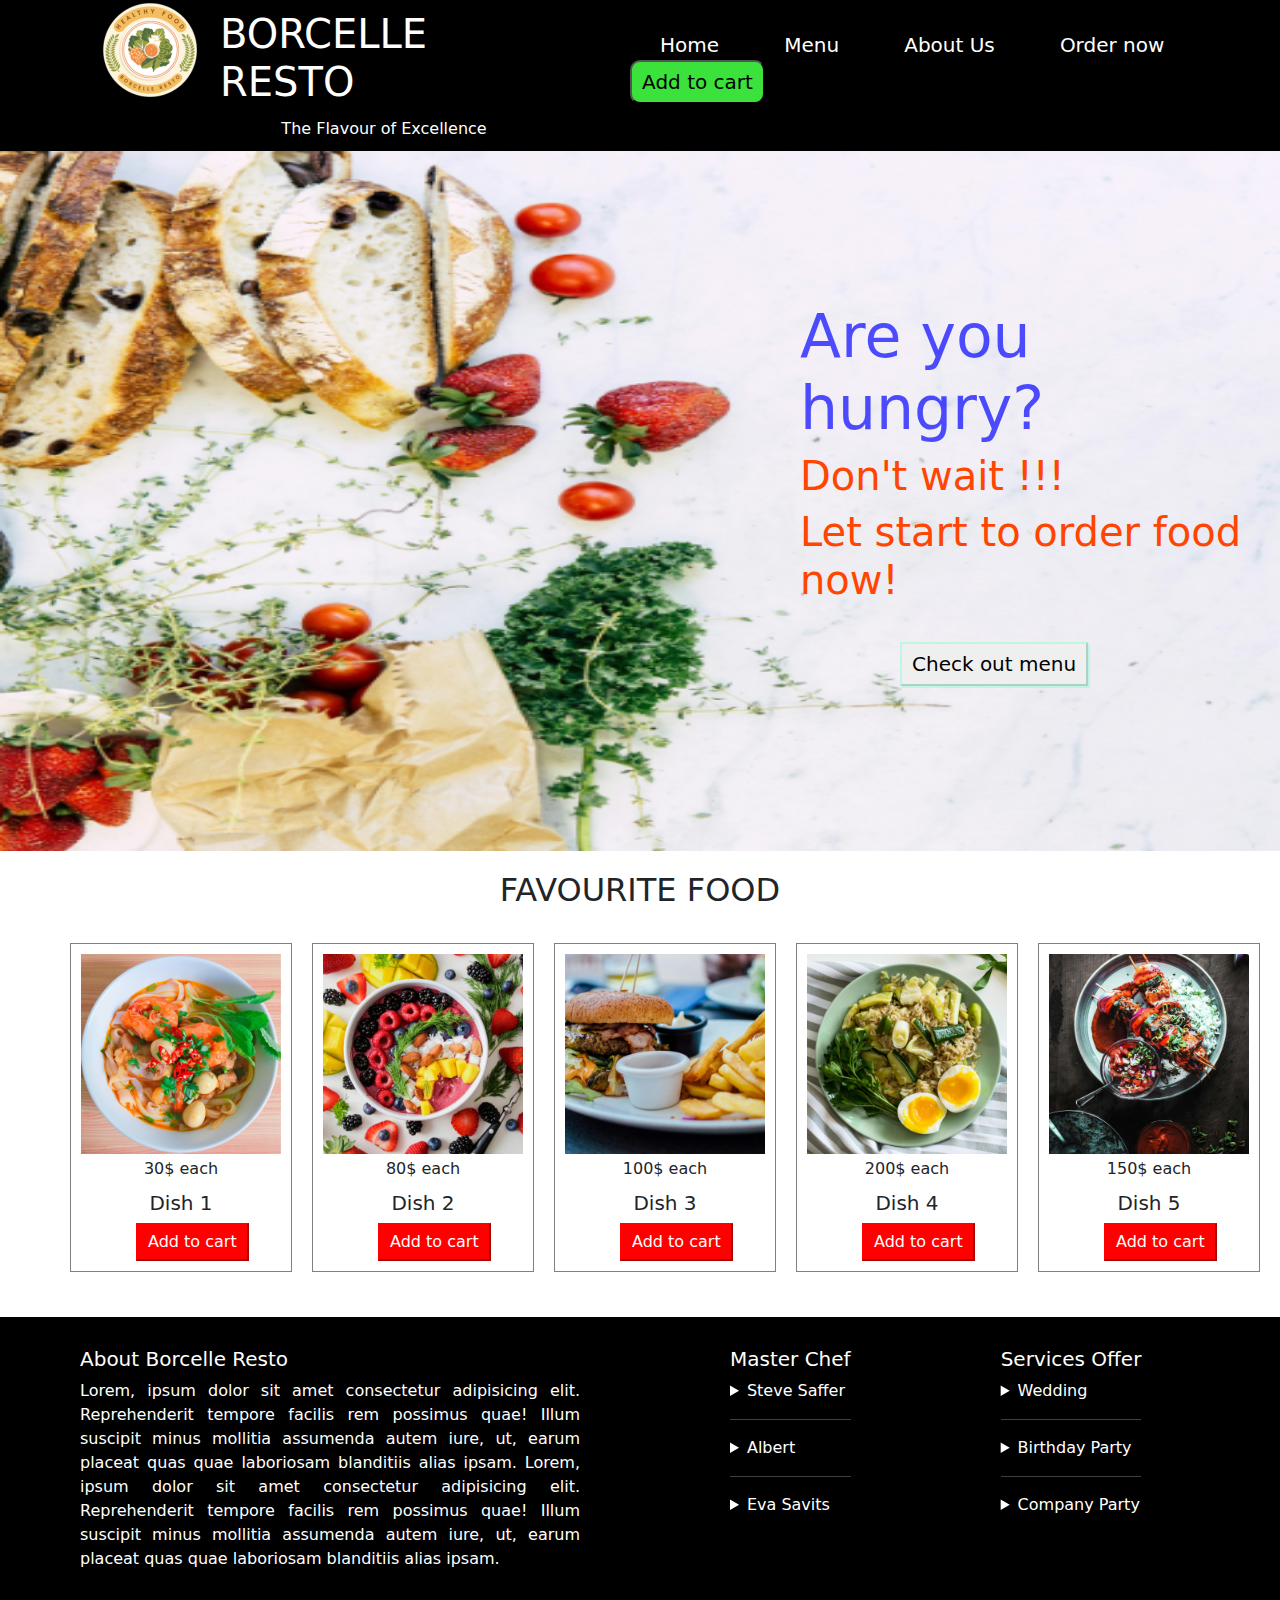
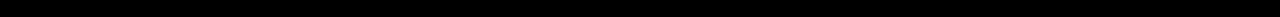
<file: index.html>
<!DOCTYPE html>
<html lang="en">
<head>
    <meta charset="UTF-8">
    <meta name="viewport" content="width=device-width, initial-scale=1.0">
    <title>Food Delivery Website</title>
    <link rel="stylesheet" href="css/style.css">
    <link href="https://cdn.jsdelivr.net/npm/bootstrap@5.3.3/dist/css/bootstrap.min.css" rel="stylesheet" integrity="sha384-QWTKZyjpPEjISv5WaRU9OFeRpok6YctnYmDr5pNlyT2bRjXh0JMhjY6hW+ALEwIH" crossorigin="anonymous">
    <script src="https://cdn.jsdelivr.net/npm/bootstrap@5.3.3/dist/js/bootstrap.bundle.min.js" integrity="sha384-YvpcrYf0tY3lHB60NNkmXc5s9fDVZLESaAA55NDzOxhy9GkcIdslK1eN7N6jIeHz" crossorigin="anonymous"></script>
</head>
<body>
    <nav>
        <div class="display">
            <div>
                <img class="logo" src="assets/food logo.png">
            </div>
            <div class="rest-name">
                <h1>BORCELLE RESTO</h1>
                <h6>The Flavour of Excellence</h6>
            </div>
            <div>
            <ul class="display-menu">
                <a href="index.html" target="_blank"><li>Home</li></a>
                <a href="menu.html" target="_blank"><li>Menu</li></a>
                <a href="about us.html" target="_blank"><li>About Us</li></a>
                <a href="contact page.html" target="_blank"><li>Order now</li></a>
                <button>Add to cart</button>
            </ul>
            </div>
        </div>
    </nav>
    <section>
        <div>
            <div>
                <img class="main-image" src="assets/Image.png">
            </div>
            <div class="main-content">
                <h2>Are you hungry?</h2>
                <h3>Don't wait !!!</h3>
                <h3>Let start to order food now!</h3>
                <button>Check out menu</button>
            </div>
        </div>
        <div class="favourite-dish">
            <div>
                <h2>FAVOURITE FOOD</h2>
            </div>
            <div>
                <div class="fav">
                    <div>
                        <img class="dish" src="assets/dish 1.png">
                        <h6>30$ each</h6>
                        <h5>Dish 1</h5>
                        <button>Add to cart</button>
                    </div>
                    <div>
                        <img class="dish" src="assets/dish 2.png">
                        <h6>80$ each</h6>
                        <h5>Dish 2</h5>
                        <button>Add to cart</button>
                    </div>
                    <div>
                        <img class="dish" src="assets/dish 3.png">
                        <h6>100$ each</h6>
                        <h5>Dish 3</h5>
                        <button>Add to cart</button>
                    </div>
                    <div>
                        <img class="dish" src="assets/dish 4.png">
                        <h6>200$ each</h6>
                        <h5>Dish 4</h5>
                        <button>Add to cart</button>
                    </div>
                    <div>
                        <img class="dish" src="assets/dish 5.png">
                        <h6>150$ each</h6>
                        <h5>Dish 5</h5>
                        <button>Add to cart</button>
                    </div>
                </div>
            </div>
        </div>
    </section>
    <footer>
        <div class="footer-section">
            <div>
                <h5>About Borcelle Resto</h5>
                <p class="about-us">Lorem, ipsum dolor sit amet consectetur adipisicing elit. Reprehenderit tempore facilis rem possimus quae! Illum suscipit minus mollitia assumenda autem iure, ut, earum placeat quas quae laboriosam blanditiis alias ipsam.
                    Lorem, ipsum dolor sit amet consectetur adipisicing elit. Reprehenderit tempore facilis rem possimus quae! Illum suscipit minus mollitia assumenda autem iure, ut, earum placeat quas quae laboriosam blanditiis alias ipsam.
                </p>
            </div>
            <div class="master-chef">
                <h5>Master Chef</h5>
                <div>
                    <details>
                        <summary>Steve Saffer</summary>
                        <p>Lorem ipsum dolor sit amet, consectetur adipisicing elit. Minima natus consequatur repellendus error voluptatibus, rem voluptatum expedita consectetur qui, tempora iste placeat, vero aliquam tenetur sit ab et dolorem possimus!</p>
                    </details>
                </div>
                <hr>
                <div>
                    <details>
                        <summary>Albert</summary>
                        <p>Lorem ipsum dolor sit amet consectetur, adipisicing elit. Quia eligendi corrupti alias, commodi nihil quae minus vel magni optio sed aliquid, dicta quis soluta fugiat atque possimus laborum aperiam doloremque.</p>
                    </details>
                </div>
                <hr>
                <div>
                    <details>
                        <summary>Eva Savits</summary>
                        <p>Lorem ipsum dolor sit amet consectetur adipisicing elit. Non velit officiis molestiae rerum saepe. Voluptate illum neque praesentium quisquam saepe, veniam nemo quod iste natus dolore tempora corrupti consequatur quis.</p>
                    </details>
                </div>
            </div>
            <div>
                <h5>Services Offer</h5>
                <div>
                    <details>
                        <summary>Wedding</summary>
                        <p>Lorem ipsum dolor sit amet, consectetur adipisicing elit. Minima natus consequatur repellendus error voluptatibus, rem voluptatum expedita consectetur qui, tempora iste placeat, vero aliquam tenetur sit ab et dolorem possimus!</p>
                    </details>
                </div>
                <hr>
                <div>
                    <details>
                        <summary>Birthday Party</summary>
                        <p>Lorem ipsum dolor sit amet consectetur, adipisicing elit. Quia eligendi corrupti alias, commodi nihil quae minus vel magni optio sed aliquid, dicta quis soluta fugiat atque possimus laborum aperiam doloremque.</p>
                    </details>
                </div>
                <hr>
                <div>
                    <details>
                        <summary>Company Party</summary>
                        <p>Lorem ipsum dolor sit amet consectetur adipisicing elit. Non velit officiis molestiae rerum saepe. Voluptate illum neque praesentium quisquam saepe, veniam nemo quod iste natus dolore tempora corrupti consequatur quis.</p>
                    </details>
                </div>
            </div>
        </div>
    </footer>
</body>
</html>
</file>
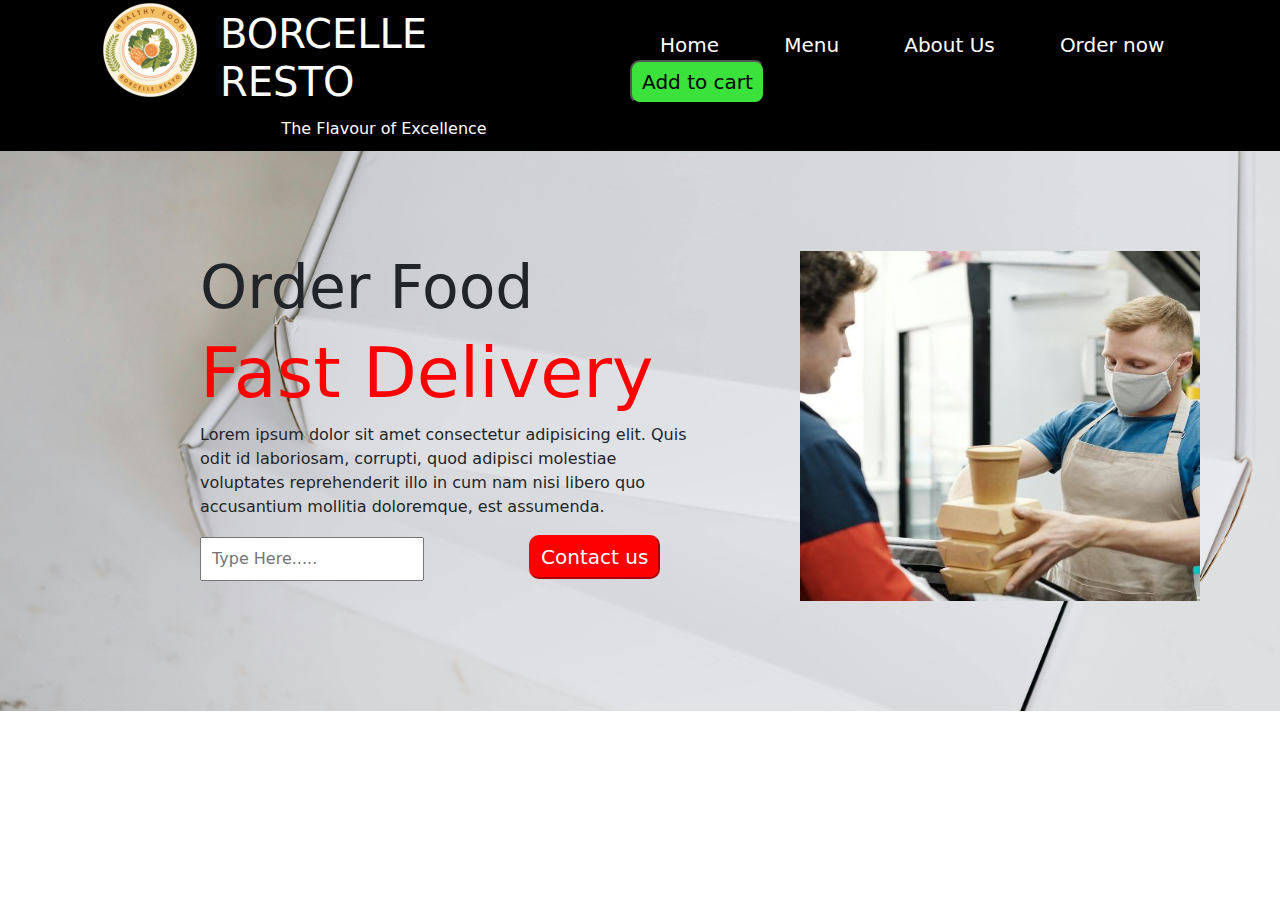
<file: contact page.html>
<!DOCTYPE html>
<html lang="en">
<head>
    <meta charset="UTF-8">
    <meta name="viewport" content="width=device-width, initial-scale=1.0">
    <title>Contact us</title>
    <link rel="stylesheet" href="css/style.css">
    <link href="https://cdn.jsdelivr.net/npm/bootstrap@5.3.3/dist/css/bootstrap.min.css" rel="stylesheet" integrity="sha384-QWTKZyjpPEjISv5WaRU9OFeRpok6YctnYmDr5pNlyT2bRjXh0JMhjY6hW+ALEwIH" crossorigin="anonymous">
    <script src="https://cdn.jsdelivr.net/npm/bootstrap@5.3.3/dist/js/bootstrap.bundle.min.js" integrity="sha384-YvpcrYf0tY3lHB60NNkmXc5s9fDVZLESaAA55NDzOxhy9GkcIdslK1eN7N6jIeHz" crossorigin="anonymous"></script>
    <link rel="icon" href="https://cdnjs.cloudflare.com/ajax/libs/font-awesome/6.6.0/css/all.min.css">
</head>
<body>
    <nav>
        <div class="display">
            <div>
                <img class="logo" src="assets/food logo.png">
            </div>
            <div class="rest-name">
                <h1>BORCELLE RESTO</h1>
                <h6>The Flavour of Excellence</h6>
            </div>
            <div>
            <ul class="display-menu">
                <a href="index.html" target="_blank"><li>Home</li></a>
                <a href="menu.html" target="_blank"><li>Menu</li></a>
                <a href="about us.html" target="_blank"><li>About Us</li></a>
                <a href="contact page.html" target="_blank"><li>Order now</li></a>
                <button>Add to cart</button>
            </ul>
            </div>
        </div>
    </nav>
    <div class="orders">
        <div class="orderme">
            <h1>Order Food</h1>
            <h2>Fast Delivery</h2>
            <p>Lorem ipsum dolor sit amet consectetur adipisicing elit. Quis odit id laboriosam, corrupti, quod adipisci molestiae voluptates reprehenderit illo in cum nam nisi libero quo accusantium mollitia doloremque, est assumenda.</p>
            <input placeholder="Type Here.....">
            <a href="order page.html"><button onclick="submit">Contact us</button></a>
        </div>
        <div>
            <img src="assets/orders.jpg">
        </div>
    </div>
</body>
</html>
</file>
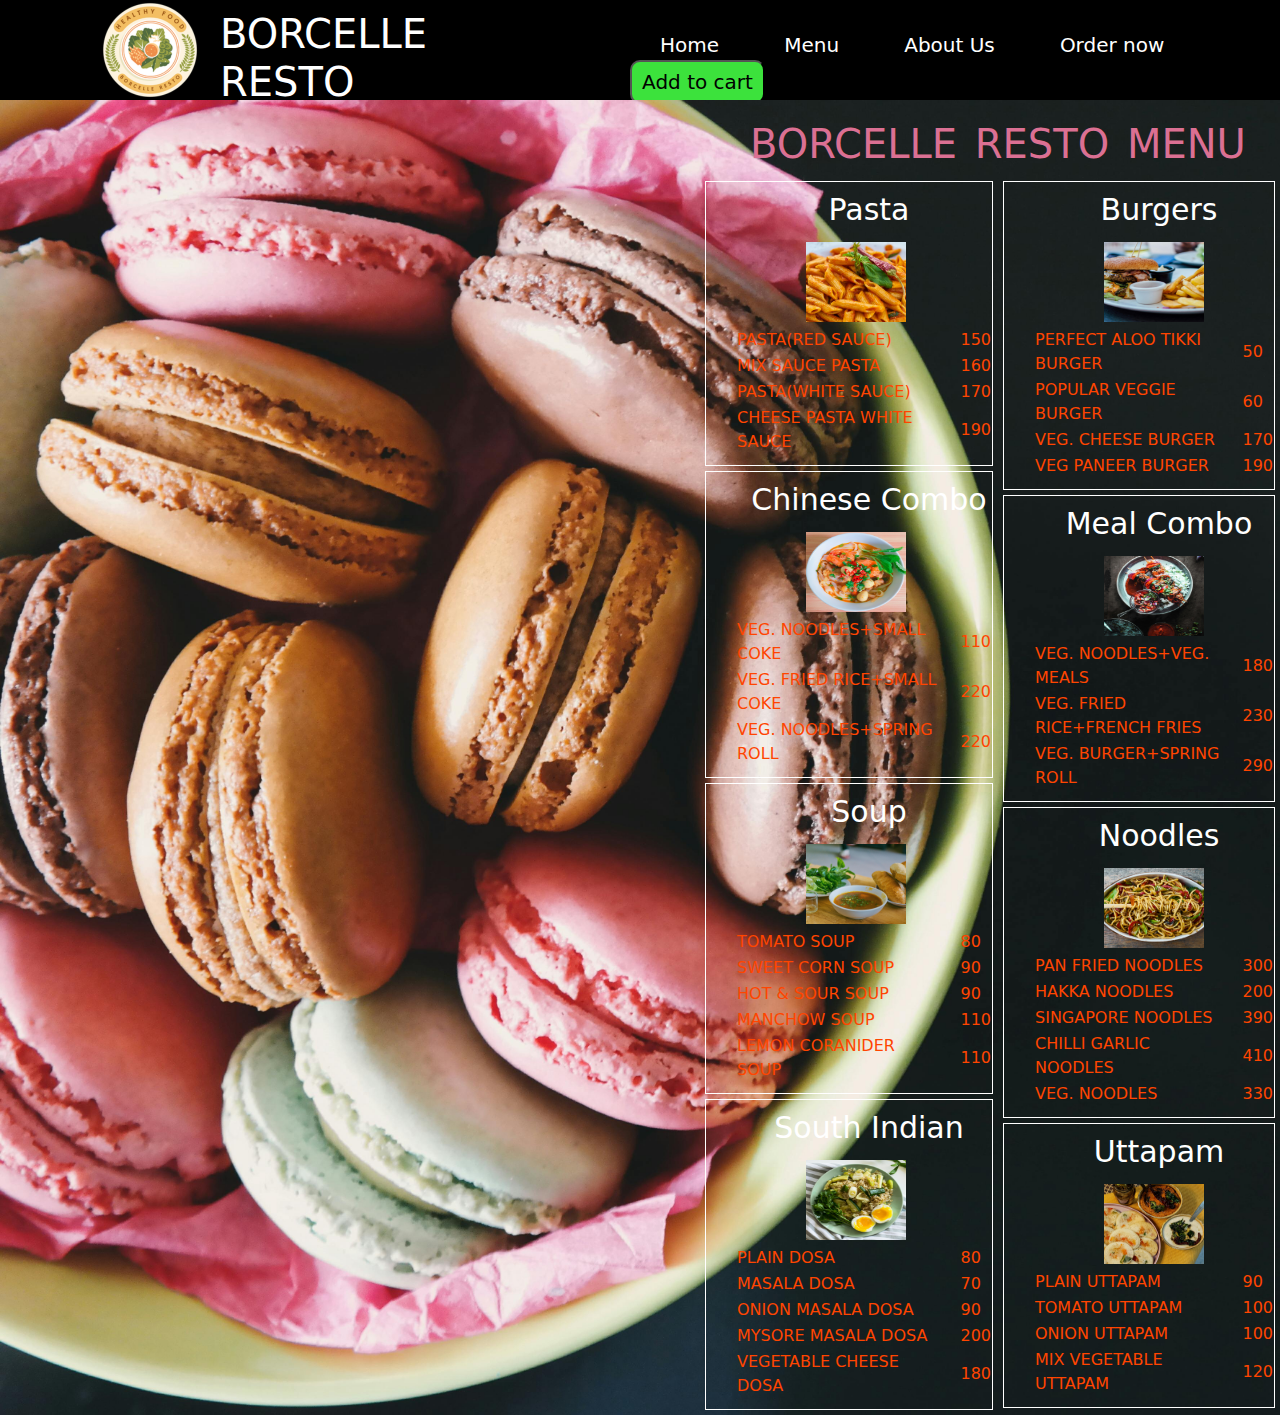
<file: menu.html>
<!DOCTYPE html>
<html lang="en">
<head>
    <meta charset="UTF-8">
    <meta name="viewport" content="width=device-width, initial-scale=1.0">
    <title>Borcelle Resto Menu</title>
    <link rel="stylesheet" href="css/style.css">
    <link href="https://cdn.jsdelivr.net/npm/bootstrap@5.3.3/dist/css/bootstrap.min.css" rel="stylesheet" integrity="sha384-QWTKZyjpPEjISv5WaRU9OFeRpok6YctnYmDr5pNlyT2bRjXh0JMhjY6hW+ALEwIH" crossorigin="anonymous">
    <script src="https://cdn.jsdelivr.net/npm/bootstrap@5.3.3/dist/js/bootstrap.bundle.min.js" integrity="sha384-YvpcrYf0tY3lHB60NNkmXc5s9fDVZLESaAA55NDzOxhy9GkcIdslK1eN7N6jIeHz" crossorigin="anonymous"></script>
</head>
<body>
    <nav>
        <div class="display">
            <div>
                <img class="logo" src="assets/food logo.png">
            </div>
            <div class="rest-name">
                <h1>BORCELLE RESTO</h1>
                <h6>The Flavour of Excellence</h6>
            </div>
            <div>
            <ul class="display-menu">
                <a href="index.html" target="_blank"><li>Home</li></a>
                <a href="menu.html" target="_blank"><li>Menu</li></a>
                <a href="about us.html" target="_blank"><li>About Us</li></a>
                <a href="contact page.html" target="_blank"><li>Order now</li></a>
                <button>Add to cart</button>
            </ul>
            </div>
        </div>
    </nav>
    <div class="menu-img">
        <h1>BORCELLE RESTO MENU</h1>
        <div class="list-menu">
            <div>
                <div>
                    <fieldset>
                        <legend>Pasta</legend>
                        <img src="assets/pasta.png">
                        <table>
                            <tr>
                                <td>PASTA(RED SAUCE)</td>
                                <td class="rate">150</td>
                            </tr>
                            <tr>
                                <td>MIX SAUCE PASTA</td>
                                <td class="rate">160</td>
                            </tr>
                            <tr>
                                <td>PASTA(WHITE SAUCE)</td>
                                <td class="rate">170</td>
                            </tr>
                            <tr>
                                <td>CHEESE PASTA WHITE SAUCE</td>
                                <td class="rate">190</td>
                            </tr>
                        </table>
                    </fieldset>
                </div>
                <div>
                    <fieldset>
                        <legend>Chinese Combo</legend>
                        <img src="assets/dish 1.png">
                        <table>
                            <tr>
                                <td>VEG. NOODLES+SMALL COKE</td>
                                <td class="rate">110</td>
                            </tr>
                            <tr>
                                <td>VEG. FRIED RICE+SMALL COKE</td>
                                <td class="rate">220</td>
                            </tr>
                            <tr>
                                <td>VEG. NOODLES+SPRING ROLL</td>
                                <td class="rate">220</td>
                            </tr>
                        </table>
                    </fieldset>
                </div>
                <div>
                    <fieldset>
                        <legend>Soup</legend>
                        <img src="assets/soup.png">
                        <table>
                            <tr>
                                <td>TOMATO SOUP</td>
                                <td class="rate">80</td>
                            </tr>
                            <tr>
                                <td>SWEET CORN SOUP</td>
                                <td class="rate">90</td>
                            </tr>
                            <tr>
                                <td>HOT & SOUR SOUP</td>
                                <td class="rate">90</td>
                            </tr>
                            <tr>
                                <td>MANCHOW SOUP</td>
                                <td class="rate">110</td>
                            </tr>
                            <tr>
                                <td>LEMON CORANIDER SOUP</td>
                                <td class="rate">110</td>
                            </tr>
                        </table>
                    </fieldset>
                </div>
                <div>
                    <fieldset>
                        <legend>South Indian</legend>
                        <img src="assets/dish 4.png">
                        <table>
                            <tr>
                                <td>PLAIN DOSA</td>
                                <td class="rate">80</td>
                            </tr>
                            <tr>
                                <td>MASALA DOSA</td>
                                <td class="rate">70</td>
                            </tr>
                            <tr>
                                <td>ONION MASALA DOSA</td>
                                <td class="rate">90</td>
                            </tr>
                            <tr>
                                <td>MYSORE MASALA DOSA</td>
                                <td class="rate">200</td>
                            </tr>
                            <tr>
                                <td>VEGETABLE CHEESE DOSA</td>
                                <td class="rate">180</td>
                            </tr>
                        </table>
                    </fieldset>
                </div>
            </div>
            <div>
                <div>
                    <fieldset>
                        <legend>Burgers</legend>
                        <img src="assets/dish 3.png">
                        <table>
                            <tr>
                                <td>PERFECT ALOO TIKKI BURGER</td>
                                <td class="rate">50</td>
                            </tr>
                            <tr>
                                <td>POPULAR VEGGIE BURGER</td>
                                <td class="rate">60</td>
                            </tr>
                            <tr>
                                <td>VEG. CHEESE BURGER</td>
                                <td class="rate">170</td>
                            </tr>
                            <tr>
                                <td>VEG PANEER BURGER</td>
                                <td class="rate">190</td>
                            </tr>
                        </table>
                    </fieldset>
                </div>
                <div>
                    <fieldset>
                        <legend>Meal Combo</legend>
                        <img src="assets/dish 5.png">
                        <table>
                            <tr>
                                <td>VEG. NOODLES+VEG. MEALS</td>
                                <td class="rate">180</td>
                            </tr>
                            <tr>
                                <td>VEG. FRIED RICE+FRENCH FRIES</td>
                                <td class="rate">230</td>
                            </tr>
                            <tr>
                                <td>VEG. BURGER+SPRING ROLL</td>
                                <td class="rate">290</td>
                            </tr>
                        </table>
                    </fieldset>
                </div>
                <div>
                    <fieldset>
                        <legend>Noodles</legend>
                        <table>
                            <img src="assets/noodles.png">
                            <tr>
                                <td>PAN FRIED NOODLES</td>
                                <td class="rate">300</td>
                            </tr>
                            <tr>
                                <td>HAKKA NOODLES</td>
                                <td class="rate">200</td>
                            </tr>
                            <tr>
                                <td>SINGAPORE NOODLES</td>
                                <td class="rate">390</td>
                            </tr>
                            <tr>
                                <td>CHILLI GARLIC NOODLES</td>
                                <td class="rate">410</td>
                            </tr>
                            <tr>
                                <td>VEG. NOODLES</td>
                                <td class="rate">330</td>
                            </tr>
                        </table>
                    </fieldset>
                </div>
                <div>
                    <fieldset>
                        <legend>Uttapam</legend>
                        <img src="assets/uttapam.png">
                        <table>
                            <tr>
                                <td>PLAIN UTTAPAM</td>
                                <td class="rate">90</td>
                            </tr>
                            <tr>
                                <td>TOMATO UTTAPAM</td>
                                <td class="rate">100</td>
                            </tr>
                            <tr>
                                <td>ONION UTTAPAM</td>
                                <td class="rate">100</td>
                            </tr>
                            <tr>
                                <td>MIX VEGETABLE UTTAPAM</td>
                                <td class="rate">120</td>
                            </tr>
                        </table>
                    </fieldset>
                </div>
            </div>
        </div>
    </div>
</body>
</html>
</file>
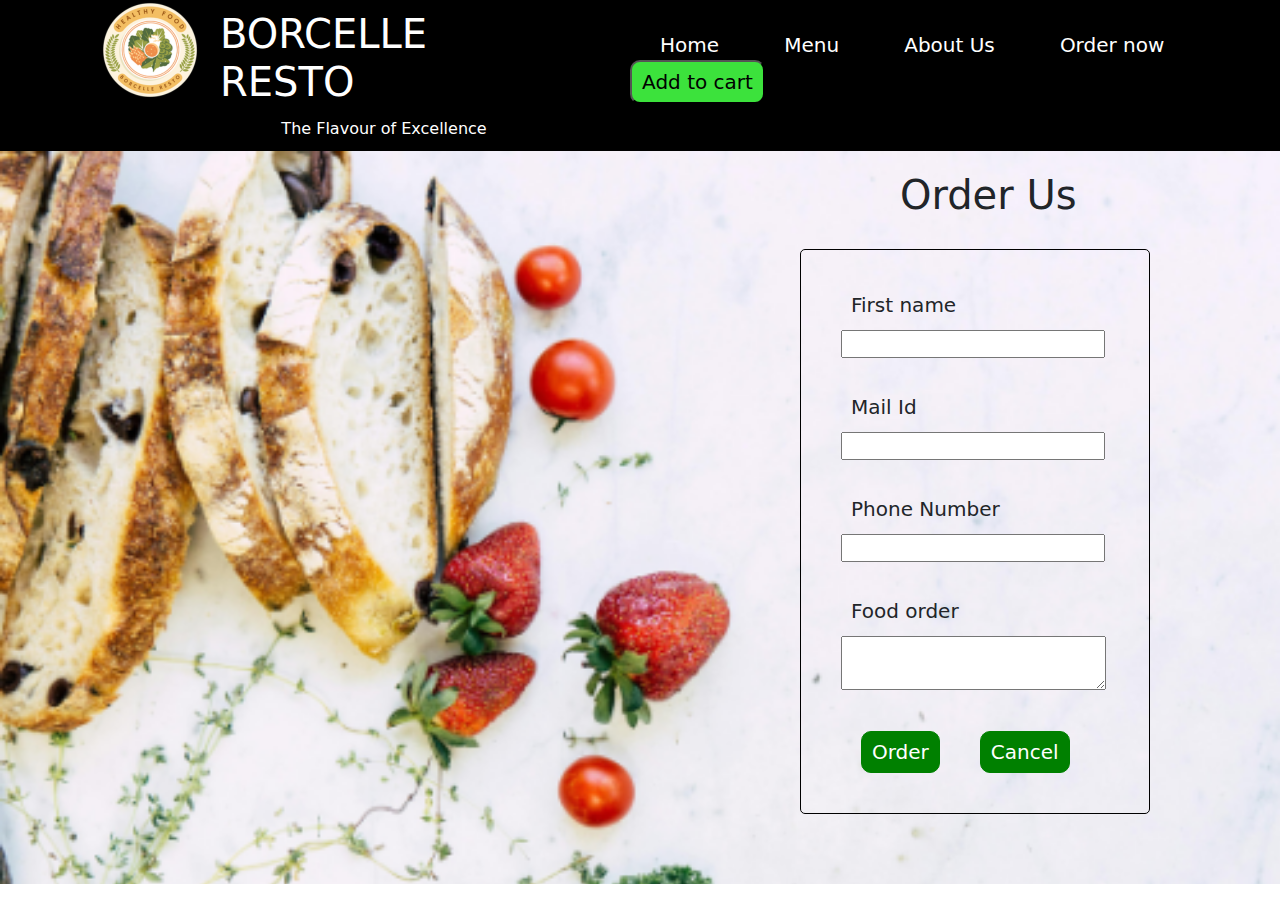
<file: order page.html>
<!DOCTYPE html>
<html lang="en">
<head>
    <meta charset="UTF-8">
    <meta name="viewport" content="width=device-width, initial-scale=1.0">
    <title>Orders</title>
    <link rel="stylesheet" href="css/style.css">
    <script src="script/script.js"></script>
    <link href="https://cdn.jsdelivr.net/npm/bootstrap@5.3.3/dist/css/bootstrap.min.css" rel="stylesheet" integrity="sha384-QWTKZyjpPEjISv5WaRU9OFeRpok6YctnYmDr5pNlyT2bRjXh0JMhjY6hW+ALEwIH" crossorigin="anonymous">
    <script src="https://cdn.jsdelivr.net/npm/bootstrap@5.3.3/dist/js/bootstrap.bundle.min.js" integrity="sha384-YvpcrYf0tY3lHB60NNkmXc5s9fDVZLESaAA55NDzOxhy9GkcIdslK1eN7N6jIeHz" crossorigin="anonymous"></script>
</head>
<body>
    <nav>
        <div class="display">
            <div>
                <img class="logo" src="assets/food logo.png">
            </div>
            <div class="rest-name">
                <h1>BORCELLE RESTO</h1>
                <h6>The Flavour of Excellence</h6>
            </div>
            <div>
            <ul class="display-menu">
                <a href="index.html" target="_blank"><li>Home</li></a>
                <a href="menu.html" target="_blank"><li>Menu</li></a>
                <a href="about us.html" target="_blank"><li>About Us</li></a>
                <a href="contact page.html" target="_blank"><li>Order now</li></a>
                <button>Add to cart</button>
            </ul>
            </div>
        </div>
    </nav>
    <div class="contactpage">
        <h1 class="call">Order Us</h1>
        <form name="validateform" action="#" method="post" onsubmit="return validationform()">
            <label for="firstname">First name</label>
            <input type="text" id="firstname" name="firstname"><br><br>
            <label for="mail">Mail Id</label>
            <input type="email" id="mail" name="mail" pattern="[a-z0-9._%+-]+@[a-z0-9.-]+\.[a-z]{2,3}$"><br><br>
            <label for="phonenumber">Phone Number</label>
            <input type="number" id="phonenumber" name="phonenumber"><br><br>
            <label for="comments">Food order</label>
            <textarea type="text" id="comments" name="comments" cols="30"></textarea><br><br> 
            <div class="sub">
                <button class="form-button" type="submit" onclick="formsub()">Order</button>
                <button class="form-button" type="reset">Cancel</button>
            </div>
        </form>
    </div>
</body>
</html>
</file>
<file: css/style.css>
/*nav section*/
body{
    margin: 0px;
    padding: 0px;
}
nav{
    color: white;
    background-color: black;
}
.display{
    display: flex;
}
.logo{
    margin-left:100px;
}
.display .rest-name{
    margin: 10px 50px 5px 20px;
}
.display li{
    list-style-type:none;
    display: inline;
    padding: 30px;
    font-size: 20px;
    color: white;
}
.display .display-menu a{
    text-decoration: none;
}
.display-menu{
    margin-top: 30px;
}
.display-menu button{
    background-color: rgb(60, 226, 60);
    font-size: 20px;
    border-radius: 10px;
    padding: 5px 10px;
}
/*Main section*/
.main-image{
    width: 100%;
    height: 700px;
}
.main-content{
    position: absolute;
    left: 800px;
    top: 300px;
}
.main-content h2{
    font-size: 60px;
    color: rgba(0, 0, 255, 0.692);
}
.main-content h3{
    font-size: 40px;
    color: orangered;
}
.main-content button{
    padding: 5px 10px;
    position: relative;
    left: 100px;
    top: 30px;
    border-color: rgba(127, 255, 212, 0.425);
    font-size: 20px;
    box-shadow: 2px 2px rgba(127, 255, 212, 0.425);
}
.main-content button:hover{
    color:rgb(12, 83, 12);
    background-color: rgba(128, 128, 128, 0.349);
}
/*favourite food*/
.dish{
    width:200px;
    height: 200px;
}
.favourite-dish h2{
    text-align: center;
    padding: 20px;
}
.fav{
    display: flex;
    margin:0px 60px;
}
.fav div{
    border: 1px solid grey;
    padding: 10px;
    margin: 5px 10px;
}
.fav h5,h6{
    text-align: center;
    padding-top: 5px;
}
.fav button{
    margin-left: 55px;
    padding: 5px 10px;
    color: white;
    background-color: red;
    border-color: red;
}
.fav button:hover{
    background-color: aqua;
    border-color: aquamarine;
}
/*footer section*/
footer{
    background-color: black;
    color: white;
}
.footer-section{
    display: flex;
    margin:40px 80px 0px;
    padding: 30px 0px;
}
.footer-section .about-us{
    width: 500px;
    text-align: justify;
}
.footer-section details:hover{
    color: blue;
}
.footer-section h5{
    font-size: 20px;
}
.master-chef{
    margin:0px 150px;
}



/*menu page of borcelle resto*/
.menu-img{
    background-image:url(../assets/menu.jpg);
    background-repeat: no-repeat;
    background-size: cover;
    position: absolute;
    top: 100px;
}
.menu-img h1{
    color:palevioletred;
    margin-left: 750px;
    word-spacing: 5px;
    font-size: 40px;
    margin-top: 20px;
}
.list-menu{
    color:orangered;;
    display: flex;
    margin-left: 700px;
}
.list-menu legend{
    color:white;
    font-size: 30px;
    margin: 5px;
    text-align: center;
} 
.list-menu img{
    width: 100px;
    height: 80px;
    margin: 5px 70px;
}
.list-menu fieldset{
    border: 1px solid white;
    padding-left: 30px;
    padding-bottom: 10px;
    margin: 5px;
}
.rate{
    padding-left: 20px;
}


/*About us page*/
.about-us-content h2{
    text-align: center;
    font-size: 30px;
    margin-top: 40px;
}
.about-us-content p{
    padding: 20px 100px;
    text-align: justify;
    font-size: 20px;
}
.sample{
    display: flex;
}
.sample img{
    width: 600px;
    height: 400px;
    padding: 10px 100px;
}
.sample video{
    width: 500px;
    height: 400px;
    margin-left: 110px;
}

/*contact us*/
.orders{
    background-image: url(../assets/order.jpg);
    background-repeat: no-repeat;
    background-size: cover;
    width: 100%;
    height: 560px;
    display: flex;
}
.orderme{
    padding-top: 100px;
    width: 700px;
    padding-left: 200px;
}
.orderme  h1{
    font-size: 60px;
}
.orderme h2{
    font-size: 70px;
    color: red;
}
.orderme button{
    padding: 5px 10px;
    margin-left: 100px;
    border-radius: 10px;
    border-color: red;
    background-color: red;
    font-size: 20px;
    color: white;
}
.orderme button:hover{
    background-color: green;
    border-color: green;
}
.orders img{
    width: 500px;
    height: 450px;
    padding-left: 100px;
    padding-top: 100px;
}
.orderme input{
    padding: 8px 10px;
}

/*orders*/
label{
    display: block;
    font-size: 20px;
    padding: 10px;
}
form{
    border: 1px solid black;
    margin:30px 0px;
    margin-left: 800px;
    padding: 30px 40px;
    border-radius: 5px;
    width: 350px;
}
form input{
    padding:0px 30px;
}
.form-button{
    background-color: green;
    border: 1px solid green;
    padding: 5px 10px;
    font-size: 20px;
    border-radius: 10px;
    color:white;
    margin: 10px 20px;
}
.sub{
    display: flex;
}
.call{
    margin-left: 900px;
    font-size: 40px;
    padding-top: 20px;
}
.contactpage{
    background-image: url(../assets/Image.png);
    background-size: cover;
    background-repeat: no-repeat;
    position: relative;
    padding-bottom: 40px;
}
</file>
